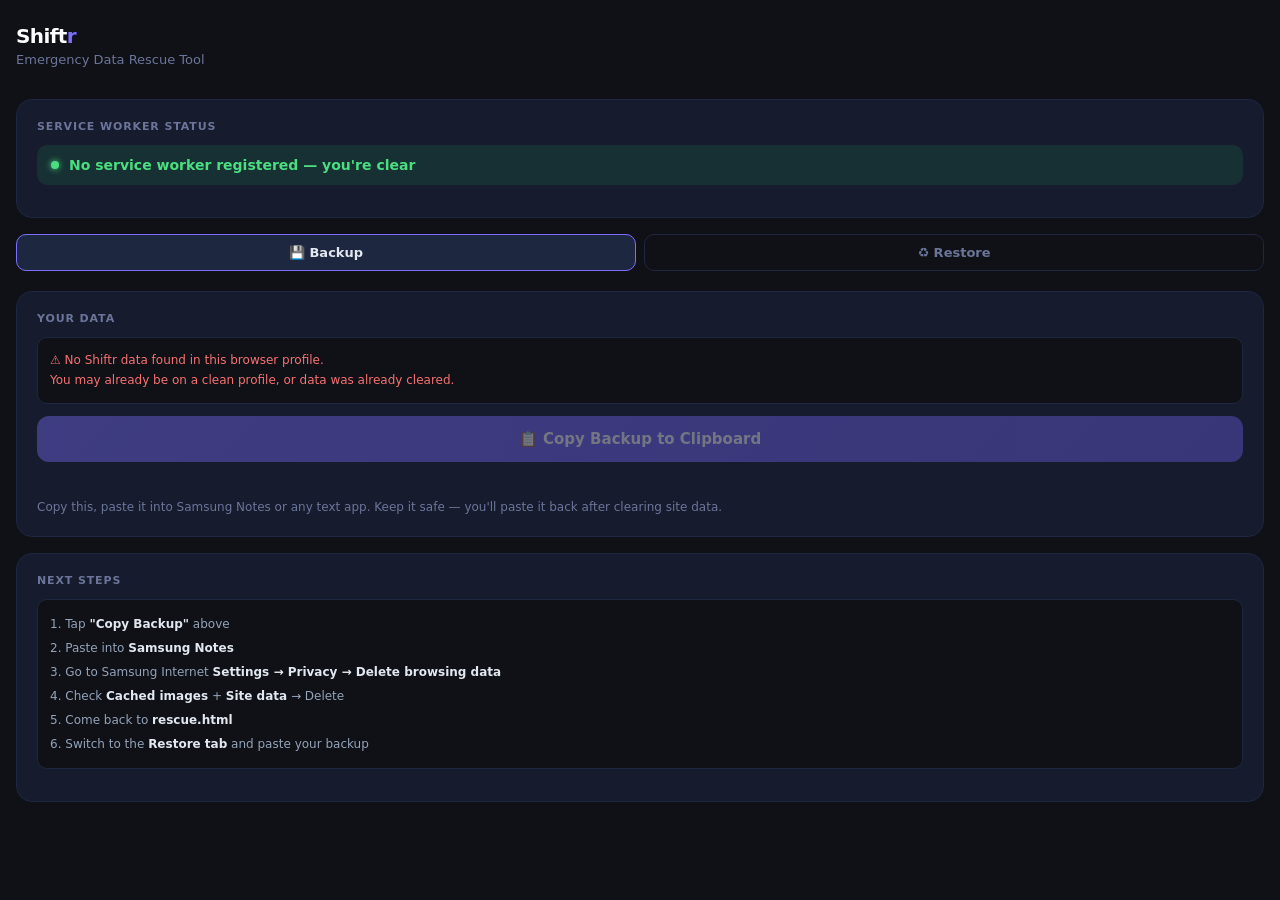
<file: rescue.html>
<!DOCTYPE html>
<html lang="en">
<head>
<meta charset="UTF-8">
<meta name="viewport" content="width=device-width, initial-scale=1.0">
<title>Shiftr — Data Rescue</title>
<style>
  *, *::before, *::after { box-sizing: border-box; margin: 0; padding: 0; }

  body {
    font-family: -apple-system, 'Inter', system-ui, sans-serif;
    background: #0f1117;
    color: #e2e8f0;
    min-height: 100vh;
    padding: 24px 16px 48px;
  }

  .logo {
    font-size: 20px;
    font-weight: 800;
    letter-spacing: -0.03em;
    color: #fff;
    margin-bottom: 4px;
  }
  .logo span { color: #7c6fff; }

  .subtitle {
    font-size: 13px;
    color: #6b7599;
    margin-bottom: 32px;
  }

  .card {
    background: #161b2e;
    border: 1px solid #1e2740;
    border-radius: 16px;
    padding: 20px;
    margin-bottom: 16px;
  }

  .card-title {
    font-size: 11px;
    font-weight: 700;
    text-transform: uppercase;
    letter-spacing: 0.08em;
    color: #6b7599;
    margin-bottom: 12px;
  }

  .status {
    display: flex;
    align-items: center;
    gap: 10px;
    font-size: 14px;
    font-weight: 600;
    padding: 12px 14px;
    border-radius: 10px;
    margin-bottom: 12px;
  }
  .status--ok    { background: rgba(34,197,94,0.12);  color: #4ade80; }
  .status--warn  { background: rgba(251,191,36,0.12); color: #fbbf24; }
  .status--error { background: rgba(239,68,68,0.12);  color: #f87171; }
  .status--info  { background: rgba(124,111,255,0.12);color: #a78bfa; }

  .dot {
    width: 8px; height: 8px;
    border-radius: 50%;
    flex-shrink: 0;
  }
  .dot--green  { background: #4ade80; box-shadow: 0 0 6px #4ade80; }
  .dot--yellow { background: #fbbf24; box-shadow: 0 0 6px #fbbf24; }
  .dot--red    { background: #f87171; box-shadow: 0 0 6px #f87171; }
  .dot--purple { background: #a78bfa; box-shadow: 0 0 6px #a78bfa; }

  .btn {
    display: flex;
    align-items: center;
    justify-content: center;
    gap: 8px;
    width: 100%;
    padding: 14px;
    border-radius: 12px;
    border: none;
    font-size: 15px;
    font-weight: 700;
    cursor: pointer;
    transition: opacity 0.15s, transform 0.1s;
    margin-bottom: 10px;
    font-family: inherit;
  }
  .btn:active { transform: scale(0.97); opacity: 0.85; }
  .btn:disabled { opacity: 0.4; cursor: not-allowed; }

  .btn--primary  { background: linear-gradient(135deg,#7c6fff,#6c5ce7); color: #fff; }
  .btn--success  { background: linear-gradient(135deg,#22c55e,#16a34a); color: #fff; }
  .btn--danger   { background: linear-gradient(135deg,#ef4444,#dc2626); color: #fff; }
  .btn--ghost    { background: #1e2740; color: #94a3b8; border: 1px solid #2a3655; }

  textarea {
    width: 100%;
    background: #0f1117;
    border: 1px solid #1e2740;
    border-radius: 10px;
    color: #e2e8f0;
    font-family: 'Courier New', monospace;
    font-size: 11px;
    line-height: 1.5;
    padding: 12px;
    resize: none;
    margin-bottom: 10px;
    outline: none;
  }
  textarea:focus { border-color: #7c6fff; }

  .data-preview {
    background: #0f1117;
    border: 1px solid #1e2740;
    border-radius: 10px;
    padding: 12px;
    margin-bottom: 12px;
    font-size: 12px;
    color: #94a3b8;
    line-height: 1.7;
  }
  .data-preview strong { color: #e2e8f0; }

  .section { margin-bottom: 8px; }

  .divider {
    border: none;
    border-top: 1px solid #1e2740;
    margin: 20px 0;
  }

  #step-backup, #step-restore { display: block; }

  .tab-row {
    display: grid;
    grid-template-columns: 1fr 1fr;
    gap: 8px;
    margin-bottom: 20px;
  }
  .tab {
    padding: 10px;
    border-radius: 10px;
    border: 1px solid #1e2740;
    background: transparent;
    color: #6b7599;
    font-size: 13px;
    font-weight: 600;
    cursor: pointer;
    font-family: inherit;
    transition: all 0.15s;
  }
  .tab--active {
    background: #1e2740;
    color: #e2e8f0;
    border-color: #7c6fff;
  }

  .hidden { display: none !important; }

  .small { font-size: 12px; color: #6b7599; margin-top: 6px; line-height: 1.5; }

  .copy-feedback {
    text-align: center;
    font-size: 13px;
    color: #4ade80;
    font-weight: 600;
    margin-top: 6px;
    min-height: 20px;
  }
</style>
</head>
<body>

<div class="logo">Shift<span>r</span></div>
<div class="subtitle">Emergency Data Rescue Tool</div>

<!-- SW status card -->
<div class="card">
  <div class="card-title">Service Worker Status</div>
  <div id="sw-status" class="status status--info">
    <div class="dot dot--purple"></div>
    <span>Checking...</span>
  </div>
  <button class="btn btn--danger" id="btn-unregister" style="display:none">
    ⚠️ Unregister Broken Service Worker
  </button>
</div>

<!-- Tab switcher -->
<div class="tab-row">
  <button class="tab tab--active" id="tab-backup" onclick="showTab('backup')">💾 Backup</button>
  <button class="tab" id="tab-restore" onclick="showTab('restore')">♻️ Restore</button>
</div>

<!-- BACKUP PANEL -->
<div id="panel-backup">
  <div class="card">
    <div class="card-title">Your Data</div>
    <div id="data-summary" class="data-preview">Scanning localStorage...</div>
    <button class="btn btn--primary" id="btn-copy" onclick="copyBackup()" disabled>
      📋 Copy Backup to Clipboard
    </button>
    <div class="copy-feedback" id="copy-feedback"></div>
    <p class="small">Copy this, paste it into Samsung Notes or any text app. Keep it safe — you'll paste it back after clearing site data.</p>
  </div>

  <div class="card">
    <div class="card-title">Next Steps</div>
    <div class="data-preview" style="line-height:2;">
      1. Tap <strong>"Copy Backup"</strong> above<br>
      2. Paste into <strong>Samsung Notes</strong><br>
      3. Go to Samsung Internet <strong>Settings → Privacy → Delete browsing data</strong><br>
      4. Check <strong>Cached images</strong> + <strong>Site data</strong> → Delete<br>
      5. Come back to <strong>rescue.html</strong><br>
      6. Switch to the <strong>Restore tab</strong> and paste your backup
    </div>
  </div>
</div>

<!-- RESTORE PANEL -->
<div id="panel-restore" class="hidden">
  <div class="card">
    <div class="card-title">Paste Your Backup</div>
    <textarea id="restore-input" rows="8" placeholder='Paste your backup JSON here...
It should start with {"wt4_logs":... or similar'></textarea>
    <button class="btn btn--success" onclick="restoreData()">
      ♻️ Restore My Data
    </button>
    <div id="restore-status" class="small" style="margin-top:8px;"></div>
  </div>

  <div class="card">
    <div class="card-title">After Restoring</div>
    <div class="data-preview">
      Once restored, tap the button below to go to the app. Your data will be waiting.
    </div>
    <button class="btn btn--ghost" onclick="window.location.href='./index.html'">
      → Open Shiftr
    </button>
  </div>
</div>

<script>
// ── Unregister all service workers immediately ────────────────────────────────
// This runs before anything else so the broken SW can't interfere.
async function unregisterSW() {
  const statusEl = document.getElementById('sw-status');
  const unregBtn = document.getElementById('btn-unregister');

  if (!('serviceWorker' in navigator)) {
    statusEl.className = 'status status--info';
    statusEl.innerHTML = '<div class="dot dot--purple"></div><span>Service workers not supported in this browser</span>';
    return;
  }

  try {
    const regs = await navigator.serviceWorker.getRegistrations();

    if (regs.length === 0) {
      statusEl.className = 'status status--ok';
      statusEl.innerHTML = '<div class="dot dot--green"></div><span>No service worker registered — you\'re clear</span>';
      return;
    }

    // Show what we found
    statusEl.className = 'status status--warn';
    statusEl.innerHTML = `<div class="dot dot--yellow"></div><span>Found ${regs.length} service worker(s) — unregistering now...</span>`;
    unregBtn.style.display = 'none';

    // Unregister all
    await Promise.all(regs.map(r => r.unregister()));

    statusEl.className = 'status status--ok';
    statusEl.innerHTML = '<div class="dot dot--green"></div><span>✓ Service worker unregistered successfully</span>';

  } catch (err) {
    statusEl.className = 'status status--error';
    statusEl.innerHTML = `<div class="dot dot--red"></div><span>Error: ${err.message}</span>`;
  }
}

// ── Scan localStorage ─────────────────────────────────────────────────────────
function scanLocalStorage() {
  const summaryEl = document.getElementById('data-summary');
  const copyBtn   = document.getElementById('btn-copy');

  const WTK = ['wt4_logs','wt4_shifts','wt4_wages','wt4_lang','wt4_theme',
                'wt4_hol_auto','wt4_tax_rate','wt4_syncedAt','wt4_cloud_pulled',
                'wt4_onboarded','wt4_currency','wt4_hol_cache'];

  const found = {};
  let totalKeys = 0;

  // Grab all Shiftr keys
  for (let i = 0; i < localStorage.length; i++) {
    const key = localStorage.key(i);
    if (key && (key.startsWith('wt4_') || key.startsWith('wt3_'))) {
      found[key] = localStorage.getItem(key);
      totalKeys++;
    }
  }

  if (totalKeys === 0) {
    summaryEl.innerHTML = '<span style="color:#f87171">⚠️ No Shiftr data found in this browser profile.<br>You may already be on a clean profile, or data was already cleared.</span>';
    copyBtn.disabled = true;
    return;
  }

  // Parse logs to count entries
  let logCount = 0;
  try {
    const logs = JSON.parse(found['wt4_logs'] || '{}');
    logCount = Object.values(logs).reduce((a, m) => a + Object.keys(m).length, 0);
  } catch(e) {}

  let shiftCount = 0;
  try {
    const shifts = JSON.parse(found['wt4_shifts'] || '{}');
    shiftCount = Object.keys(shifts).length;
  } catch(e) {}

  summaryEl.innerHTML = `
    <strong>${totalKeys} keys found</strong><br>
    📋 ${logCount} work log entries<br>
    🔄 ${shiftCount} shift types<br>
    🌐 Language: ${found['wt4_lang'] ? JSON.parse(found['wt4_lang']) : 'not set'}<br>
    🎨 Theme: ${found['wt4_theme'] ? JSON.parse(found['wt4_theme']) : 'not set'}
  `;

  copyBtn.disabled = false;

  // Store the backup JSON globally for copying
  window._backupJSON = JSON.stringify(found, null, 2);
}

// ── Copy backup to clipboard ──────────────────────────────────────────────────
async function copyBackup() {
  const feedbackEl = document.getElementById('copy-feedback');
  if (!window._backupJSON) return;

  try {
    await navigator.clipboard.writeText(window._backupJSON);
    feedbackEl.textContent = '✓ Copied! Paste it into Samsung Notes now.';
  } catch(e) {
    // Clipboard API blocked — show the raw text in a textarea for manual copy
    const ta = document.createElement('textarea');
    ta.value = window._backupJSON;
    ta.style.cssText = 'position:fixed;top:0;left:0;width:100%;height:40%;font-size:10px;z-index:999;background:#0f1117;color:#e2e8f0;border:2px solid #7c6fff;padding:8px;';
    document.body.appendChild(ta);
    ta.focus();
    ta.select();
    feedbackEl.textContent = 'Select all text in the box above and copy it manually.';
  }
}

// ── Restore data ──────────────────────────────────────────────────────────────
function restoreData() {
  const input    = document.getElementById('restore-input').value.trim();
  const statusEl = document.getElementById('restore-status');

  if (!input) {
    statusEl.style.color = '#f87171';
    statusEl.textContent = '⚠️ Please paste your backup JSON first.';
    return;
  }

  let parsed;
  try {
    parsed = JSON.parse(input);
  } catch(e) {
    statusEl.style.color = '#f87171';
    statusEl.textContent = '⚠️ Invalid JSON. Make sure you copied the full backup without cutting anything off.';
    return;
  }

  const keys = Object.keys(parsed).filter(k => k.startsWith('wt4_') || k.startsWith('wt3_'));
  if (keys.length === 0) {
    statusEl.style.color = '#f87171';
    statusEl.textContent = '⚠️ No Shiftr data found in the pasted text. Are you sure this is the right backup?';
    return;
  }

  let restored = 0;
  keys.forEach(key => {
    try {
      localStorage.setItem(key, parsed[key]);
      restored++;
    } catch(e) {
      console.warn('Failed to restore key:', key, e);
    }
  });

  statusEl.style.color = '#4ade80';
  statusEl.textContent = `✓ Restored ${restored} keys successfully. You can now open Shiftr.`;
}

// ── Tab switcher ──────────────────────────────────────────────────────────────
function showTab(tab) {
  document.getElementById('panel-backup').classList.toggle('hidden', tab !== 'backup');
  document.getElementById('panel-restore').classList.toggle('hidden', tab !== 'restore');
  document.getElementById('tab-backup').classList.toggle('tab--active', tab === 'backup');
  document.getElementById('tab-restore').classList.toggle('tab--active', tab === 'restore');
}

// ── Init ──────────────────────────────────────────────────────────────────────
unregisterSW();
scanLocalStorage();
</script>
</body>
</html>
</file>
